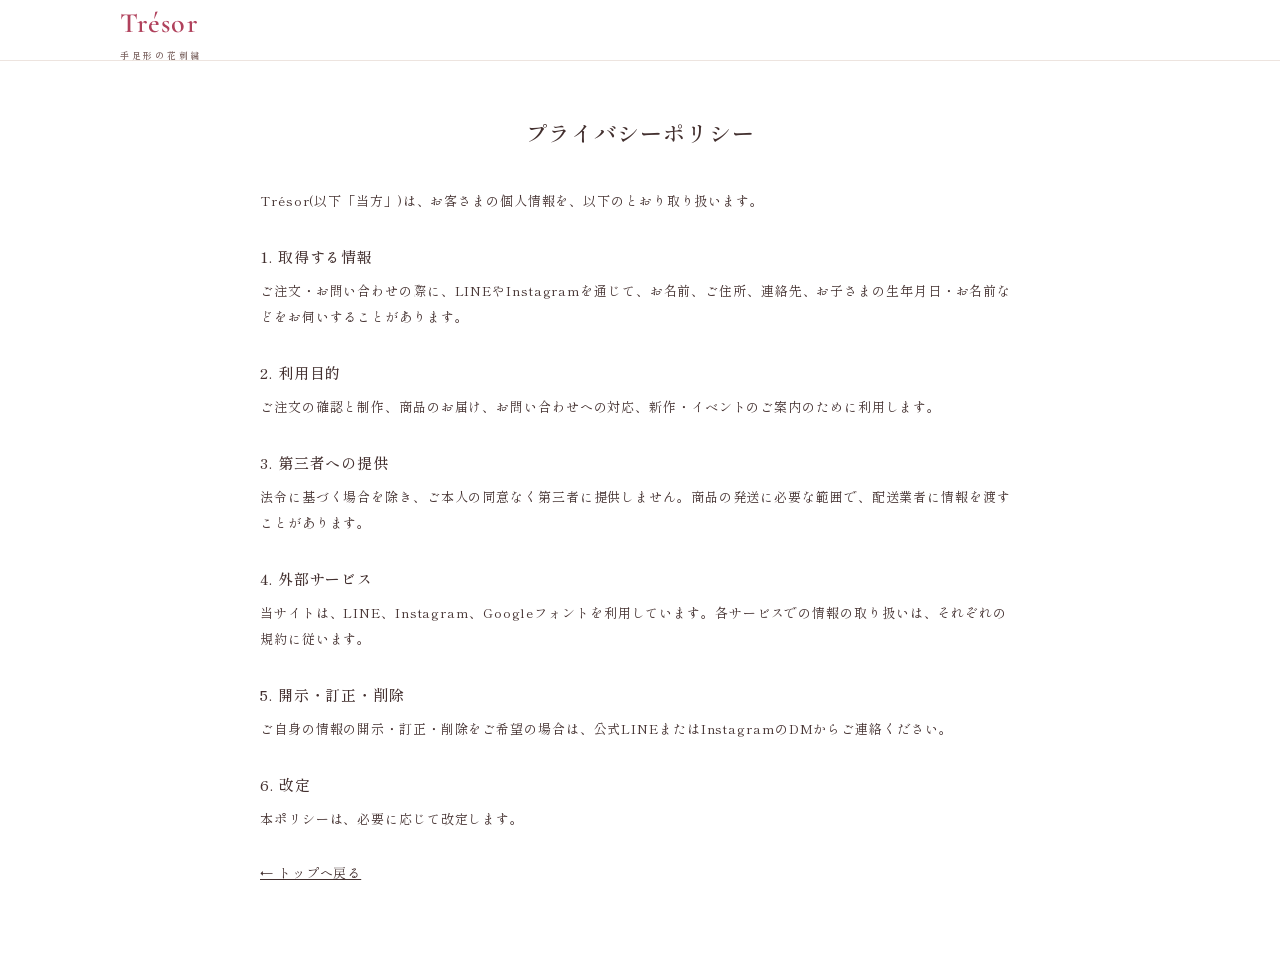
<file: privacy.html>
<!doctype html>
<html lang="ja"><head><meta charset="utf-8">
<meta name="robots" content="noindex,nofollow"><meta name="viewport" content="width=device-width,initial-scale=1">
<title>プライバシーポリシー｜Trésor</title>
<link href="https://fonts.googleapis.com/css2?family=Cormorant+Garamond:wght@400;500&family=Shippori+Mincho:wght@400;500&display=swap" rel="stylesheet">
<link rel="stylesheet" href="style.css"></head>
<body>
<header><div class="in"><a class="logo" href="index.html">Trésor<small>手足形の花刺繍</small></a></div></header>
<main class="page"><div class="wrap" style="max-width:760px">
<h1>プライバシーポリシー</h1>
<p>Trésor(以下「当方」)は、お客さまの個人情報を、以下のとおり取り扱います。</p>
<h2>1. 取得する情報</h2>
<p>ご注文・お問い合わせの際に、LINEやInstagramを通じて、お名前、ご住所、連絡先、お子さまの生年月日・お名前などをお伺いすることがあります。</p>
<h2>2. 利用目的</h2>
<p>ご注文の確認と制作、商品のお届け、お問い合わせへの対応、新作・イベントのご案内のために利用します。</p>
<h2>3. 第三者への提供</h2>
<p>法令に基づく場合を除き、ご本人の同意なく第三者に提供しません。商品の発送に必要な範囲で、配送業者に情報を渡すことがあります。</p>
<h2>4. 外部サービス</h2>
<p>当サイトは、LINE、Instagram、Googleフォントを利用しています。各サービスでの情報の取り扱いは、それぞれの規約に従います。</p>
<h2>5. 開示・訂正・削除</h2>
<p>ご自身の情報の開示・訂正・削除をご希望の場合は、公式LINEまたはInstagramのDMからご連絡ください。</p>
<h2>6. 改定</h2>
<p>本ポリシーは、必要に応じて改定します。</p>
<p style="margin-top:28px"><a href="index.html">← トップへ戻る</a></p>
</div></main></body></html>
</file>
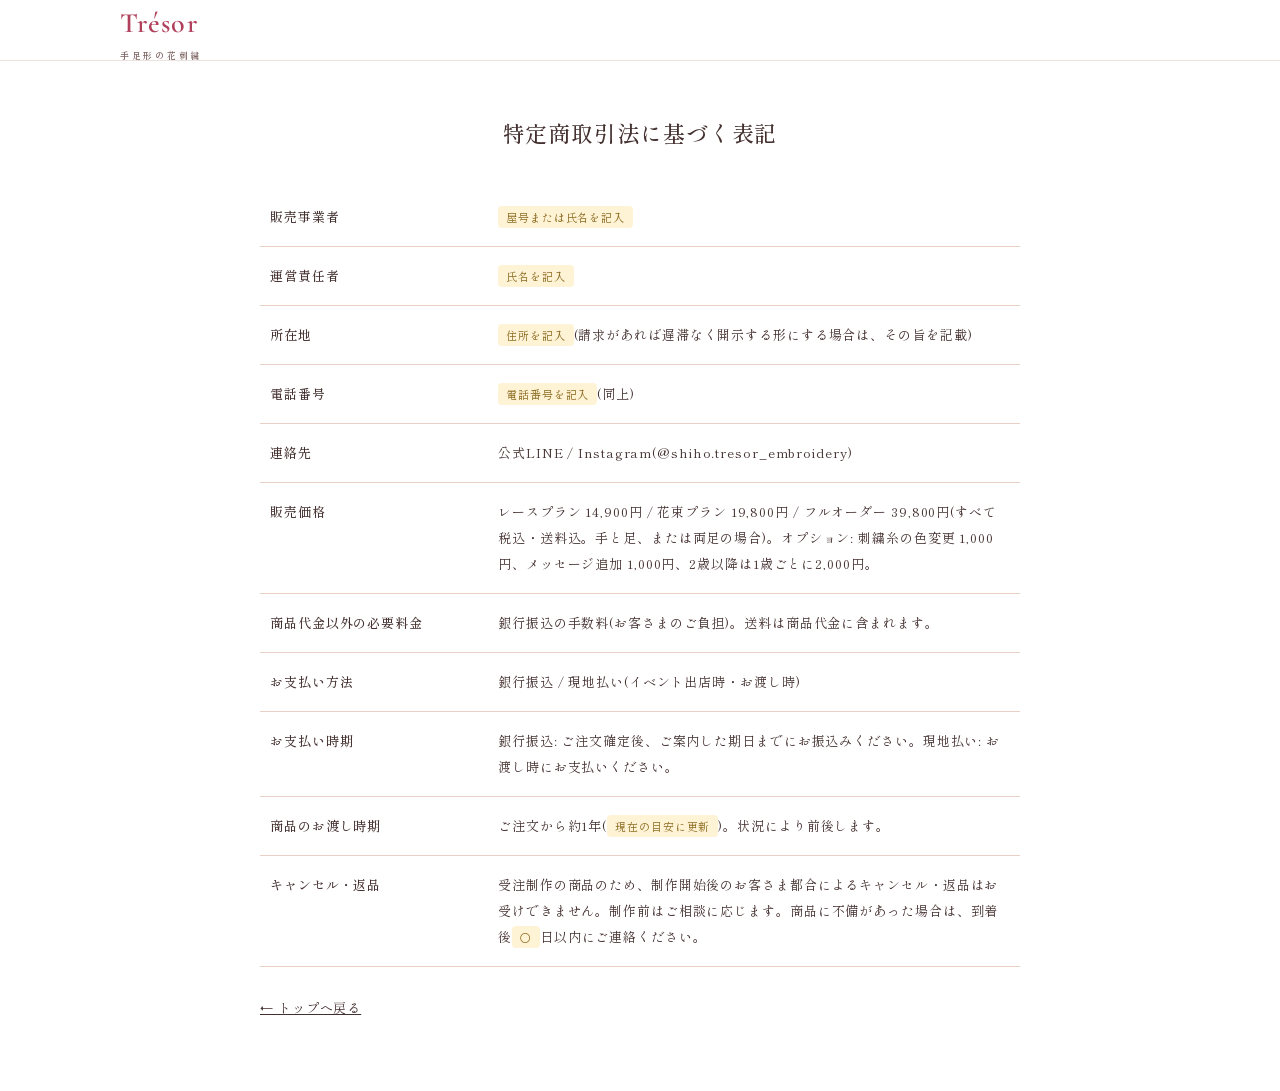
<file: tokushoho.html>
<!doctype html>
<html lang="ja"><head><meta charset="utf-8">
<meta name="robots" content="noindex,nofollow"><meta name="viewport" content="width=device-width,initial-scale=1">
<title>特定商取引法に基づく表記｜Trésor</title>
<link href="https://fonts.googleapis.com/css2?family=Cormorant+Garamond:wght@400;500&family=Shippori+Mincho:wght@400;500&display=swap" rel="stylesheet">
<link rel="stylesheet" href="style.css"></head>
<body>
<header><div class="in"><a class="logo" href="index.html">Trésor<small>手足形の花刺繍</small></a></div></header>
<main class="page"><div class="wrap" style="max-width:760px">
<h1>特定商取引法に基づく表記</h1>
<table>
<tr><th>販売事業者</th><td><span class="tbd">屋号または氏名を記入</span></td></tr>
<tr><th>運営責任者</th><td><span class="tbd">氏名を記入</span></td></tr>
<tr><th>所在地</th><td><span class="tbd">住所を記入</span>(請求があれば遅滞なく開示する形にする場合は、その旨を記載)</td></tr>
<tr><th>電話番号</th><td><span class="tbd">電話番号を記入</span>(同上)</td></tr>
<tr><th>連絡先</th><td>公式LINE / Instagram(@shiho.tresor_embroidery)</td></tr>
<tr><th>販売価格</th><td>レースプラン 14,900円 / 花束プラン 19,800円 / フルオーダー 39,800円(すべて税込・送料込。手と足、または両足の場合)。オプション: 刺繍糸の色変更 1,000円、メッセージ追加 1,000円、2歳以降は1歳ごとに2,000円。</td></tr>
<tr><th>商品代金以外の必要料金</th><td>銀行振込の手数料(お客さまのご負担)。送料は商品代金に含まれます。</td></tr>
<tr><th>お支払い方法</th><td>銀行振込 / 現地払い(イベント出店時・お渡し時)</td></tr>
<tr><th>お支払い時期</th><td>銀行振込: ご注文確定後、ご案内した期日までにお振込みください。現地払い: お渡し時にお支払いください。</td></tr>
<tr><th>商品のお渡し時期</th><td>ご注文から約1年(<span class="tbd">現在の目安に更新</span>)。状況により前後します。</td></tr>
<tr><th>キャンセル・返品</th><td>受注制作の商品のため、制作開始後のお客さま都合によるキャンセル・返品はお受けできません。制作前はご相談に応じます。商品に不備があった場合は、到着後<span class="tbd">○</span>日以内にご連絡ください。</td></tr>
</table>
<p style="margin-top:28px"><a href="index.html">← トップへ戻る</a></p>
</div></main></body></html>
</file>
<file: style.css>
:root{
  /* Instagramの作品写真から拾った色 */
  --cream:#fff7f3;      /* 生成り・レース */
  --paper:#ffffff;
  --blush:#fdeaec;      /* スイートピーのピンク(面) */
  --rose:#d9697f;       /* ガーベラのローズ(メイン) */
  --rose-d:#b0415c;     /* 濃いローズ(文字・強調) */
  --sun:#eeb23a;        /* ひまわりの黄(ワンポイント) */
  --sage:#7f9a74;       /* 葉のグリーン */
  --ink:#43302f;        /* あたたかい焦げ茶 */
  --ink-soft:#7a625f;
  --line:#e8cfc8; --line-green:#06C755;
  --serif:"Shippori Mincho","Hiragino Mincho ProN","Yu Mincho",serif;
  --en:"Cormorant Garamond","Times New Roman",serif;
}
*{box-sizing:border-box;margin:0;padding:0}
html{scroll-behavior:smooth}
html,body{overflow-x:hidden}
body{background:#fff;color:var(--ink);font-family:var(--serif);line-height:2;font-size:15px;letter-spacing:.06em;-webkit-text-size-adjust:100%}
img{max-width:100%;display:block}
a{color:inherit}
.en{font-family:var(--en);letter-spacing:.18em}
/* 刺繍の文字: 作品の名入れに近い筆記体 + 糸の目(斜めの縫い目)と糸の立体感 */
.stitch{font-family:"Dancing Script","Cormorant Garamond",cursive;font-weight:600;letter-spacing:.03em;
  background:repeating-linear-gradient(118deg,#b0415c 0 1.5px,#e58a9e 1.5px 3px);-webkit-background-clip:text;background-clip:text;-webkit-text-fill-color:transparent;color:transparent;
  filter:drop-shadow(0 1px 0 rgba(255,255,255,.7)) drop-shadow(0 1.5px 1.2px rgba(110,25,50,.35))}
.wrap{width:min(1040px,100% - 40px);margin:0 auto}
section{padding:88px 0}
.sec-head{text-align:center;margin-bottom:48px}
.sec-head .en{display:block;font-size:46px;line-height:1.3}
.sec-head h2{font-size:15px;font-weight:500;color:var(--ink-soft);margin-top:6px}
.sec-head::after{content:"";display:block;width:0;height:38px;border-left:2px dashed var(--rose);margin:16px auto 0}

/* header */
header{position:fixed;inset:0 0 auto 0;z-index:50;background:rgba(255,255,255,.92);backdrop-filter:blur(8px);border-bottom:1px solid rgba(230,217,210,.7)}
header .in{display:flex;align-items:center;justify-content:space-between;height:60px;width:min(1040px,100% - 32px);margin:0 auto}
.logo{font-family:"Dancing Script",var(--en);font-weight:600;font-size:28px;letter-spacing:.04em;text-decoration:none;color:var(--rose-d)}
.logo small{display:block;font-family:var(--serif);font-size:9px;letter-spacing:.3em;color:var(--ink-soft);margin-top:-4px}
nav ul{display:flex;gap:26px;list-style:none;font-size:12px}
nav a{text-decoration:none;padding:6px 0;border-bottom:1px solid transparent}
nav a:hover{border-color:var(--rose-d);color:var(--rose-d)}
.menu-btn{display:none;background:none;border:0;width:40px;height:40px;cursor:pointer}
.menu-btn span,.menu-btn span::before,.menu-btn span::after{display:block;width:22px;height:1px;background:var(--ink);position:relative;content:"";transition:.3s}
.menu-btn span::before{position:absolute;top:-7px}.menu-btn span::after{position:absolute;top:7px}
.menu-btn[aria-expanded=true] span{background:transparent}
.menu-btn[aria-expanded=true] span::before{top:0;transform:rotate(45deg)}
.menu-btn[aria-expanded=true] span::after{top:0;transform:rotate(-45deg)}

/* buttons */
.btn{display:flex;align-items:center;justify-content:center;gap:10px;width:min(100%,340px);height:54px;padding:0 20px;border-radius:999px;text-decoration:none;font-size:14px;transition:.3s;border:1px solid var(--ink);font-family:var(--serif);margin-left:auto;margin-right:auto;white-space:nowrap}
.btn-line{background:var(--line-green);border-color:var(--line-green);color:#fff}
.btn-line:hover{filter:brightness(.94);transform:translateY(-1px)}
.btn-ghost{border-color:var(--rose-d);color:var(--rose-d)}
.btn-ghost:hover{background:var(--rose-d);color:#fff}
.btn svg{width:20px;height:20px;fill:currentColor}

/* hero */
.hero{min-height:100svh;display:flex;align-items:center;justify-content:center;text-align:center;position:relative;overflow:hidden;padding:100px 0 70px;
  background:linear-gradient(180deg,rgba(84,28,42,.50),rgba(110,36,56,.62)),url(images/hero.jpg) center 45%/cover no-repeat,var(--rose-d)}
.hero p.sub{font-size:12px;color:#fff;letter-spacing:.4em}
.hero h1{font-weight:500;font-size:clamp(28px,5.6vw,46px);line-height:1.8;margin:22px 0 18px;letter-spacing:.14em;color:#fff;text-shadow:0 2px 18px rgba(60,15,30,.45)}
.hero .lead{max-width:30em;margin:0 auto 30px;color:#fff;font-size:14px}
.wait{display:inline-block;margin-bottom:28px;padding:7px 20px;border:1px solid #fff;border-radius:999px;font-size:12px;color:#fff;background:rgba(255,255,255,.14)}
.hero .cta{display:flex;flex-direction:column;gap:14px;align-items:center}
.note{font-size:11px;color:#fff}

/* slider */
.making{background:var(--cream)}
.slider{position:relative;max-width:860px;margin:0 auto}
.track{display:flex;overflow-x:auto;scroll-snap-type:x mandatory;scroll-behavior:smooth;gap:16px;scrollbar-width:none;border-radius:18px}
.track::-webkit-scrollbar{display:none}
.slide{flex:0 0 100%;scroll-snap-align:center;position:relative;margin:0;border-radius:18px;overflow:hidden;background:var(--blush)}
.slide img,.slide video{width:100%;aspect-ratio:3/2;object-fit:cover;display:block}
.slide figcaption{position:absolute;left:0;right:0;bottom:0;padding:34px 20px 16px;color:#fff;font-size:13px;background:linear-gradient(180deg,transparent,rgba(70,20,35,.62));display:flex;justify-content:space-between;gap:10px;align-items:flex-end}
.slide figcaption em{font-style:normal;font-size:10px;border:1px solid rgba(255,255,255,.8);border-radius:999px;padding:0 10px;white-space:nowrap}
.sl-btn{position:absolute;top:calc(50% - 22px);width:44px;height:44px;border-radius:50%;border:0;background:rgba(255,250,245,.9);color:var(--rose-d);font-size:26px;line-height:1;cursor:pointer;box-shadow:0 2px 10px rgba(80,20,40,.25)}
.sl-btn.prev{left:12px}.sl-btn.next{right:12px}
.dots{display:flex;gap:8px;justify-content:center;margin-top:16px}
.dots i{width:8px;height:8px;border-radius:50%;background:var(--line);transition:.3s;cursor:pointer}
.dots i.on{background:var(--rose);transform:scale(1.3)}
/* concept */
.concept{background:#fff}
.concept .box{display:grid;grid-template-columns:1fr 1fr;gap:56px;align-items:center}
.concept p+p{margin-top:1.6em}
.concept h3{color:var(--rose-d);font-weight:500;font-size:22px;line-height:1.9;margin-bottom:20px}

/* photo frames: images/*.jpg を置けば表示。無い間はやさしい色の枠 */
.ph{aspect-ratio:4/5;border-radius:200px 200px 14px 14px;background-size:cover;background-position:center;position:relative;overflow:hidden}
.ph::after{content:attr(data-label);position:absolute;inset:auto 0 14px;text-align:center;font-size:11px;color:rgba(67,48,47,.5);letter-spacing:.2em}
.ph.on::after{display:none}
.ph-a{background-image:url(images/concept.jpg),linear-gradient(160deg,#f1d9d6,#dfe8d8)}
.ph-1{background-image:url(images/work-1.jpg),linear-gradient(160deg,#f1d9d6,#f8ece6)}
.ph-2{background-image:url(images/work-2.jpg),linear-gradient(160deg,#dfe8d8,#f4efe4)}
.ph-3{background-image:url(images/work-3.jpg),linear-gradient(160deg,#e6dbe3,#f8ece6)}
.ph-4{background-image:url(images/work-4.jpg),linear-gradient(160deg,#e9e1cf,#f1d9d6)}
.ph-5{background-image:url(images/work-5.jpg),linear-gradient(160deg,#f8ece6,#dfe8d8)}
.ph-6{background-image:url(images/work-6.jpg),linear-gradient(160deg,#ecd3cf,#e6dbe3)}

/* works */
.grid{display:grid;grid-template-columns:repeat(3,1fr);gap:28px 22px}
.work .ph{aspect-ratio:1/1;border-radius:14px}
.work h3{font-size:13px;font-weight:500;margin-top:12px;text-align:center}
.work p{font-size:11px;color:var(--ink-soft);text-align:center;line-height:1.7}
.more{text-align:center;margin-top:40px}

/* menu */
.menu{background:var(--blush)}
.cards{display:grid;grid-template-columns:repeat(3,1fr);gap:22px}
.card{background:var(--paper);border:1px solid var(--rose);border-radius:18px;padding:30px 24px;text-align:center}
.card .en{font-size:24px}
.card h3{font-weight:500;font-size:17px;margin:6px 0 12px}
.card .price{font-size:20px;margin:10px 0}
.card .price small{font-size:11px;color:var(--ink-soft)}
.card p{font-size:12.5px;color:var(--ink-soft);line-height:1.9;text-align:left}
.tbd{display:inline-block;background:#fff3d6;color:#8a6a1f;padding:0 8px;border-radius:4px;font-size:11px}
.menu .foot{text-align:center;margin-top:28px;font-size:12px;color:var(--ink-soft)}

.opt{max-width:560px;margin:34px auto 0;background:var(--paper);border:1px solid var(--rose);border-radius:18px;padding:24px 28px}
.opt h3{text-align:center;font-size:30px;font-weight:600;margin-bottom:8px}
.opt ul{list-style:none}.opt li{display:flex;justify-content:space-between;gap:16px;padding:10px 0;border-bottom:1px dashed var(--line);font-size:13px}
.opt li:last-child{border:0}
/* flow */
.steps{list-style:none;max-width:720px;margin:0 auto;counter-reset:s}
.steps li{position:relative;padding:0 0 38px 78px;counter-increment:s}
.steps li::before{content:counter(s,decimal-leading-zero);position:absolute;left:0;top:0;width:54px;height:54px;border-radius:50%;display:grid;place-items:center;font-family:var(--en);font-size:20px;color:#fff;background:var(--rose)}
.steps li::after{content:"";position:absolute;left:27px;top:60px;bottom:6px;width:1px;background:var(--line)}
.steps li:last-child::after{display:none}
.steps h3{font-weight:500;font-size:16px;margin-bottom:4px}
.steps p{font-size:13px;color:var(--ink-soft)}
.gift{max-width:720px;margin:20px auto 0;background:var(--blush);border:1px solid var(--rose);border-radius:16px;padding:26px 28px;font-size:13px}
.gift h3{font-weight:500;font-size:15px;margin-bottom:8px}

/* pay */
.pay{background:var(--blush)}
.pay .two{display:grid;grid-template-columns:1fr 1fr;gap:22px;max-width:760px;margin:0 auto}
.pay .card h3{margin-bottom:8px}

/* faq */
.faq{max-width:720px;margin:0 auto}
details{border-bottom:1px solid var(--line);padding:18px 4px}
summary{cursor:pointer;list-style:none;display:flex;justify-content:space-between;gap:16px;font-size:14px}
summary::-webkit-details-marker{display:none}
summary::after{content:"+";color:var(--rose-d);font-family:var(--en);font-size:20px;line-height:1}
details[open] summary::after{content:"−"}
details p{margin-top:10px;font-size:13px;color:var(--ink-soft)}

/* contact */
.contact{text-align:center;background:linear-gradient(180deg,var(--cream),var(--blush))}
.contact .box{max-width:560px;margin:0 auto}
.contact p{margin-bottom:26px}
.chips{display:flex;flex-wrap:wrap;gap:8px;justify-content:center;margin:0 0 30px;list-style:none}
.chips li{font-size:12px;border:1px solid var(--rose-d);color:var(--rose-d);border-radius:999px;padding:3px 14px;background:rgba(255,253,250,.7)}
.sub-links{margin-top:22px;font-size:12px;color:var(--ink-soft)}

/* footer */
footer{padding:44px 0 110px;text-align:center;font-size:11px;color:var(--ink-soft)}
footer ul{list-style:none;display:flex;gap:22px;justify-content:center;margin:12px 0 16px}
footer .logo{font-size:22px}

/* sticky line */
.sticky{position:fixed;left:0;right:0;bottom:0;z-index:60;padding:10px 16px calc(10px + env(safe-area-inset-bottom));display:none;background:linear-gradient(180deg,rgba(250,246,241,0),rgba(250,246,241,.95) 40%)}
.sticky .btn{width:min(100%,340px);height:54px;box-shadow:0 6px 18px rgba(6,199,85,.28)}

/* reveal */
.rv{opacity:0;transform:translateY(18px);transition:opacity .9s ease,transform .9s ease}
.rv.in{opacity:1;transform:none}
@media (prefers-reduced-motion:reduce){.rv{opacity:1;transform:none;transition:none}.hero .flower{animation:none}html{scroll-behavior:auto}}

/* sub pages */
.page{padding:110px 0 70px}
.page h1{font-weight:500;font-size:22px;text-align:center;margin-bottom:34px}
.page table{width:100%;border-collapse:collapse;font-size:13px}
.page th,.page td{border-bottom:1px solid var(--line);padding:16px 10px;text-align:left;vertical-align:top}
.page th{width:30%;font-weight:500;background:var(--paper)}
.page h2{font-size:15px;font-weight:500;margin:28px 0 6px}
.page p{font-size:13px}

@media (max-width:760px){
  section{padding:64px 0}
  nav{position:fixed;inset:60px 0 auto 0;background:var(--cream);border-bottom:1px solid var(--line);max-height:0;overflow:hidden;transition:max-height .4s}
  nav.open{max-height:420px}
  nav ul{flex-direction:column;gap:0;padding:8px 24px 20px}
  nav li a{display:block;padding:14px 0;border-bottom:1px solid var(--line)}
  .menu-btn{display:block}
  .concept .box,.pay .two{grid-template-columns:1fr;gap:30px}
  .grid{grid-template-columns:repeat(2,1fr);gap:22px 14px}
  .cards{grid-template-columns:1fr}
  .sticky{display:block}
  .hero p.sub{letter-spacing:.16em;font-size:10px}
  .hero .lead br{display:none}
  
}

/* --- v3 --- */
.skip{position:absolute;left:-999px;top:8px;background:#fff;padding:8px 14px;z-index:100;border-radius:8px}.skip:focus{left:8px}
:focus-visible{outline:2px solid var(--rose-d);outline-offset:3px}
.nav-cta a{background:var(--line-green);color:#fff;padding:7px 18px!important;border-radius:999px;border:0!important}
.nav-cta a:hover{filter:brightness(.94)}
.thumb{aspect-ratio:4/3;border-radius:12px;background-size:cover;background-position:center;margin-bottom:16px;background-color:var(--blush)}
.concept .small{font-size:12px;color:var(--ink-soft)}
.work .ph{cursor:zoom-in;transition:transform .5s}
.work .ph:hover{transform:scale(1.02)}
.voice{background:var(--cream)}
.voices{display:grid;grid-template-columns:1fr 1fr;gap:22px;max-width:860px;margin:0 auto}
blockquote{background:#fff;border:1px solid var(--rose);border-radius:18px;padding:28px 26px 22px;position:relative;font-size:13.5px;line-height:2}
blockquote::before{content:"“";position:absolute;top:-6px;left:18px;font-family:var(--en);font-size:64px;color:var(--rose);line-height:1}
blockquote cite{display:block;margin-top:12px;font-style:normal;font-size:11px;color:var(--ink-soft);text-align:right}
.qr{margin:28px auto 0;text-align:center}
.qr img{margin:0 auto;border:1px solid var(--line);padding:6px;border-radius:12px;background:#fff}
.qr p{font-size:11px;color:var(--ink-soft);margin:8px 0 0}
.lb{position:fixed;inset:0;z-index:200;background:rgba(40,15,25,.82);display:flex;align-items:center;justify-content:center;padding:20px;cursor:zoom-out}
.lb img{max-width:min(92vw,900px);max-height:88vh;border-radius:12px;box-shadow:0 10px 40px rgba(0,0,0,.4)}
@media (min-width:761px){.qr{display:block}}
@media (max-width:760px){.qr{display:none}.voices{grid-template-columns:1fr}.nav-cta a{display:inline-block;margin-top:12px;border-bottom:0!important}}
/* --- 見出しを目立たせる(v4) --- */
.stitch{background:repeating-linear-gradient(118deg,#8f2442 0 1.6px,#d0566f 1.6px 3.2px);-webkit-background-clip:text;background-clip:text;
  filter:drop-shadow(0 1px 0 #fff) drop-shadow(0 2px 0 rgba(255,205,215,.95)) drop-shadow(0 4px 3px rgba(110,25,50,.32))}
.sec-head .en{font-size:clamp(46px,8vw,60px)}
.sec-head h2{display:inline-block;margin-top:10px;padding:3px 20px;border:1px dashed var(--rose);border-radius:999px;background:#fff;color:var(--rose-d);font-size:13px}
.logo{filter:none}
/* --- v5: 縞をやめて、なめらかな糸の光沢に --- */
.stitch{background:linear-gradient(180deg,#c9566f 0%,#a63552 55%,#8f2442 100%);-webkit-background-clip:text;background-clip:text;
  filter:drop-shadow(0 1px 0 rgba(255,255,255,.8)) drop-shadow(0 2px 2px rgba(110,25,50,.28))}

/* --- v6: Menu / Works を横スライドに --- */
.hs-wrap{position:relative}
.hs{display:flex!important;gap:22px;overflow-x:auto;scroll-snap-type:x mandatory;scroll-behavior:smooth;scrollbar-width:none;padding:6px 2px 14px}
.hs::-webkit-scrollbar{display:none}
.hs>*{flex:0 0 calc((100% - 44px)/3);scroll-snap-align:start;min-width:0}
.hs-btn{position:absolute;top:calc(50% - 22px);width:44px;height:44px;border-radius:50%;border:0;background:rgba(255,255,255,.95);color:var(--rose-d);font-size:26px;line-height:1;cursor:pointer;box-shadow:0 2px 10px rgba(80,20,40,.25);z-index:2}
.hs-btn.p{left:-14px}.hs-btn.n{right:-14px}
.hs-btn[disabled]{opacity:.3;cursor:default}
.hs-dots{display:flex;gap:8px;justify-content:center;margin-top:6px}
.hs-dots i{width:8px;height:8px;border-radius:50%;background:var(--line);transition:.3s;cursor:pointer}
.hs-dots i.on{background:var(--rose);transform:scale(1.3)}
@media (max-width:760px){
  .hs{gap:14px}
  .hs>*{flex:0 0 78%}
  .hs-btn{display:none}
}
</file>
